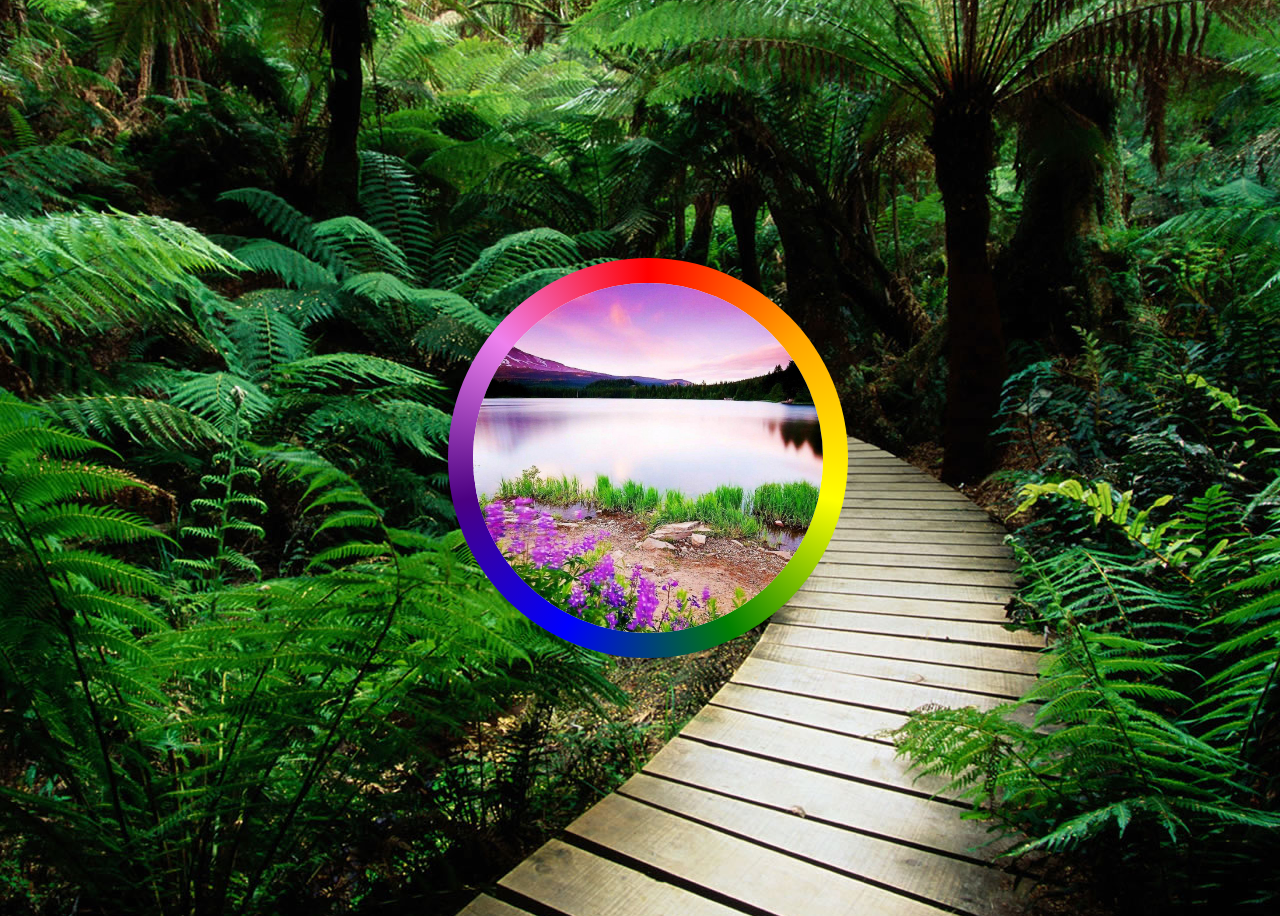
<file: index.html>
<!DOCTYPE html>
<html lang="en">

<head>
    <meta charset="UTF-8">
    <meta name="viewport" content="width=device-width, initial-scale=1.0">
    <title>Image view</title>
</head>
<style>
    body {
        /* border: solid; */
        display: flex;
        height: 100vh;
        width: 100vw;
        object-fit: contain;
        justify-content: center;
        align-items: center;
        background-image: url(R.jpeg);
        /* background-repeat: no-repeat; */
        background-position: center center;
    }

    .container {
        width: 400px;
        height: 400px;
        border-radius: 50%;
        background: conic-gradient(red, orange, yellow, green, blue, indigo, violet, red);
        grid-row: 1/2;
        grid-column: 1/2;
        display: flex;
        justify-content: center;
        align-items: center;
        animation: newton linear infinite;
        animation-duration: 5s;
    }

    .box {
        z-index: 1;
        grid-row: 1/2;
        grid-column: 1/2;
        display: flex;
        justify-content: center;
        align-items: center;
        background-color: white;
        /* width: 450px; */
        /* height: 450px; */
        /* border: solid; */
        margin: 25px;
        border-radius: 50%;
    }

    img {
        width: 350px;
        height: 350px;
        border-radius: 50%;
        object-fit: cover;
        object-position: center center;
    }

    .section {
        display: grid;
        /* border: solid; */
    }

    @keyframes newton {
        100% {
            rotate: 360deg;
        }
    }

    @media only screen and (max-width: 400px) {
        .container {
            width: 300px;
            height: 300px;
        }

        .box {
            margin: 18.75px;
        }

        img {
            width: 262.5px;
            height: 262.5px;
        }

    }

    @media only screen and (max-width: 300px) {
        .container {
            width: 200px;
            height: 200px;
        }

        .box {
            margin: 12.5px;
        }

        img {
            width: 175px;
            height: 175px;
        }

    }
</style>

<body>
    <div class="section">

        <div class="container"></div>
        <div class="box"><img src="Nature.jpg" alt="image"></div>

    </div>

    <script>
        window.onload = () => {

            alert("1:) Double click on the image/background image to change it.\n2:) Double click on the colored circle part to change it's speed.")
        }

        document.querySelector(".box").addEventListener("dblclick", (event_1) => {
            event_1.stopPropagation();
            let cnf = confirm("Do you want to change the image?");
            if (cnf) {
                let image = prompt("Enter the url of image:");
                document.body.querySelector(".box").children[0].src = `${image}`;

            }
        })
        document.querySelector(".container").addEventListener("dblclick", (event_2) => {
            event_2.stopPropagation();
            let cnf = confirm("Do you want to change the rotating speed?");
            if (cnf) {
                let speed = prompt("Enter any real number greater than 0 (like 0.1):\n(with increase in the value the speed will decrease, currently it's at 5)");
                document.querySelector(".container").style.animationDuration = `${speed}s`;

            }
        })
        document.body.addEventListener("dblclick", () => {
            let cnf = confirm("Do you want to change the background image?");
            if (cnf) {
                let bg_image = prompt("Enter the url of image:");
                document.body.style.backgroundImage = `url(${bg_image})`;

            }
        })
    </script>
</body>

</html>
</file>
